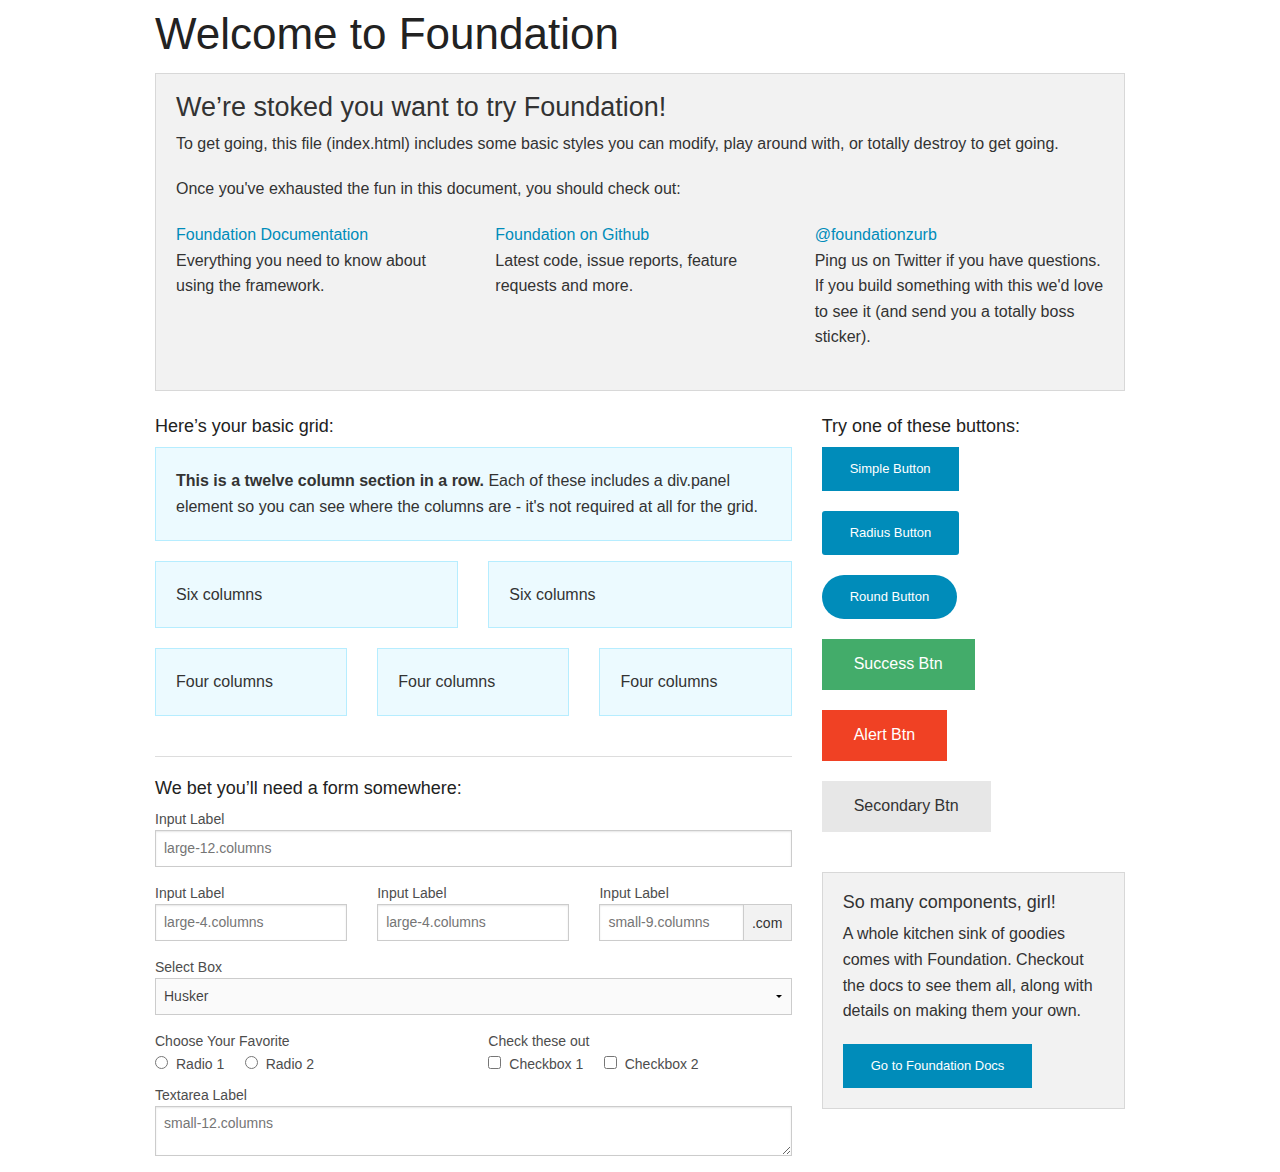
<file: assets/static/assets/foundation/index.html>
<!doctype html>
<html class="no-js" lang="en">
  <head>
    <meta charset="utf-8" />
    <meta name="viewport" content="width=device-width, initial-scale=1.0" />
    <title>Foundation | Welcome</title>
    <link rel="stylesheet" href="css/foundation.css" />
    <script src="js/vendor/modernizr.js"></script>
  </head>
  <body>
    
    <div class="row">
      <div class="large-12 columns">
        <h1>Welcome to Foundation</h1>
      </div>
    </div>
    
    <div class="row">
      <div class="large-12 columns">
      	<div class="panel">
	        <h3>We&rsquo;re stoked you want to try Foundation! </h3>
	        <p>To get going, this file (index.html) includes some basic styles you can modify, play around with, or totally destroy to get going.</p>
	        <p>Once you've exhausted the fun in this document, you should check out:</p>
	        <div class="row">
	        	<div class="large-4 medium-4 columns">
	    		<p><a href="http://foundation.zurb.com/docs">Foundation Documentation</a><br />Everything you need to know about using the framework.</p>
	    	</div>
	        	<div class="large-4 medium-4 columns">
	        		<p><a href="http://github.com/zurb/foundation">Foundation on Github</a><br />Latest code, issue reports, feature requests and more.</p>
	        	</div>
	        	<div class="large-4 medium-4 columns">
	        		<p><a href="http://twitter.com/foundationzurb">@foundationzurb</a><br />Ping us on Twitter if you have questions. If you build something with this we'd love to see it (and send you a totally boss sticker).</p>
	        	</div>        
					</div>
      	</div>
      </div>
    </div>

    <div class="row">
      <div class="large-8 medium-8 columns">
        <h5>Here&rsquo;s your basic grid:</h5>
        <!-- Grid Example -->

        <div class="row">
          <div class="large-12 columns">
            <div class="callout panel">
              <p><strong>This is a twelve column section in a row.</strong> Each of these includes a div.panel element so you can see where the columns are - it's not required at all for the grid.</p>
            </div>
          </div>
        </div>
        <div class="row">
          <div class="large-6 medium-6 columns">
            <div class="callout panel">
              <p>Six columns</p>
            </div>
          </div>
          <div class="large-6 medium-6 columns">
            <div class="callout panel">
              <p>Six columns</p>
            </div>
          </div>
        </div>
        <div class="row">
          <div class="large-4 medium-4 small-4 columns">
            <div class="callout panel">
              <p>Four columns</p>
            </div>
          </div>
          <div class="large-4 medium-4 small-4 columns">
            <div class="callout panel">
              <p>Four columns</p>
            </div>
          </div>
          <div class="large-4 medium-4 small-4 columns">
            <div class="callout panel">
              <p>Four columns</p>
            </div>
          </div>
        </div>
        
        <hr />
                
        <h5>We bet you&rsquo;ll need a form somewhere:</h5>
        <form>
				  <div class="row">
				    <div class="large-12 columns">
				      <label>Input Label</label>
				      <input type="text" placeholder="large-12.columns" />
				    </div>
				  </div>
				  <div class="row">
				    <div class="large-4 medium-4 columns">
				      <label>Input Label</label>
				      <input type="text" placeholder="large-4.columns" />
				    </div>
				    <div class="large-4 medium-4 columns">
				      <label>Input Label</label>
				      <input type="text" placeholder="large-4.columns" />
				    </div>
				    <div class="large-4 medium-4 columns">
				      <div class="row collapse">
				        <label>Input Label</label>
				        <div class="small-9 columns">
				          <input type="text" placeholder="small-9.columns" />
				        </div>
				        <div class="small-3 columns">
				          <span class="postfix">.com</span>
				        </div>
				      </div>
				    </div>
				  </div>
				  <div class="row">
				    <div class="large-12 columns">
				      <label>Select Box</label>
				      <select>
				        <option value="husker">Husker</option>
				        <option value="starbuck">Starbuck</option>
				        <option value="hotdog">Hot Dog</option>
				        <option value="apollo">Apollo</option>
				      </select>
				    </div>
				  </div>
				  <div class="row">
				    <div class="large-6 medium-6 columns">
				      <label>Choose Your Favorite</label>
				      <input type="radio" name="pokemon" value="Red" id="pokemonRed"><label for="pokemonRed">Radio 1</label>
				      <input type="radio" name="pokemon" value="Blue" id="pokemonBlue"><label for="pokemonBlue">Radio 2</label>
				    </div>
				    <div class="large-6 medium-6 columns">
				      <label>Check these out</label>
				      <input id="checkbox1" type="checkbox"><label for="checkbox1">Checkbox 1</label>
				      <input id="checkbox2" type="checkbox"><label for="checkbox2">Checkbox 2</label>
				    </div>
				  </div>
				  <div class="row">
				    <div class="large-12 columns">
				      <label>Textarea Label</label>
				      <textarea placeholder="small-12.columns"></textarea>
				    </div>
				  </div>
				</form>
      </div>     

      <div class="large-4 medium-4 columns">
			  <h5>Try one of these buttons:</h5>
			  <p><a href="#" class="small button">Simple Button</a><br/>
        <a href="#" class="small radius button">Radius Button</a><br/>
        <a href="#" class="small round button">Round Button</a><br/>            
        <a href="#" class="medium success button">Success Btn</a><br/>
        <a href="#" class="medium alert button">Alert Btn</a><br/>
        <a href="#" class="medium secondary button">Secondary Btn</a></p>           
				<div class="panel">
        	<h5>So many components, girl!</h5>
        	<p>A whole kitchen sink of goodies comes with Foundation. Checkout the docs to see them all, along with details on making them your own.</p>
        	<a href="http://foundation.zurb.com/docs/" class="small button">Go to Foundation Docs</a>          
        </div>
      </div>
    </div>
    
    <script src="js/vendor/jquery.js"></script>
    <script src="js/foundation.min.js"></script>
    <script>
      $(document).foundation();
    </script>
  </body>
</html>
</file>
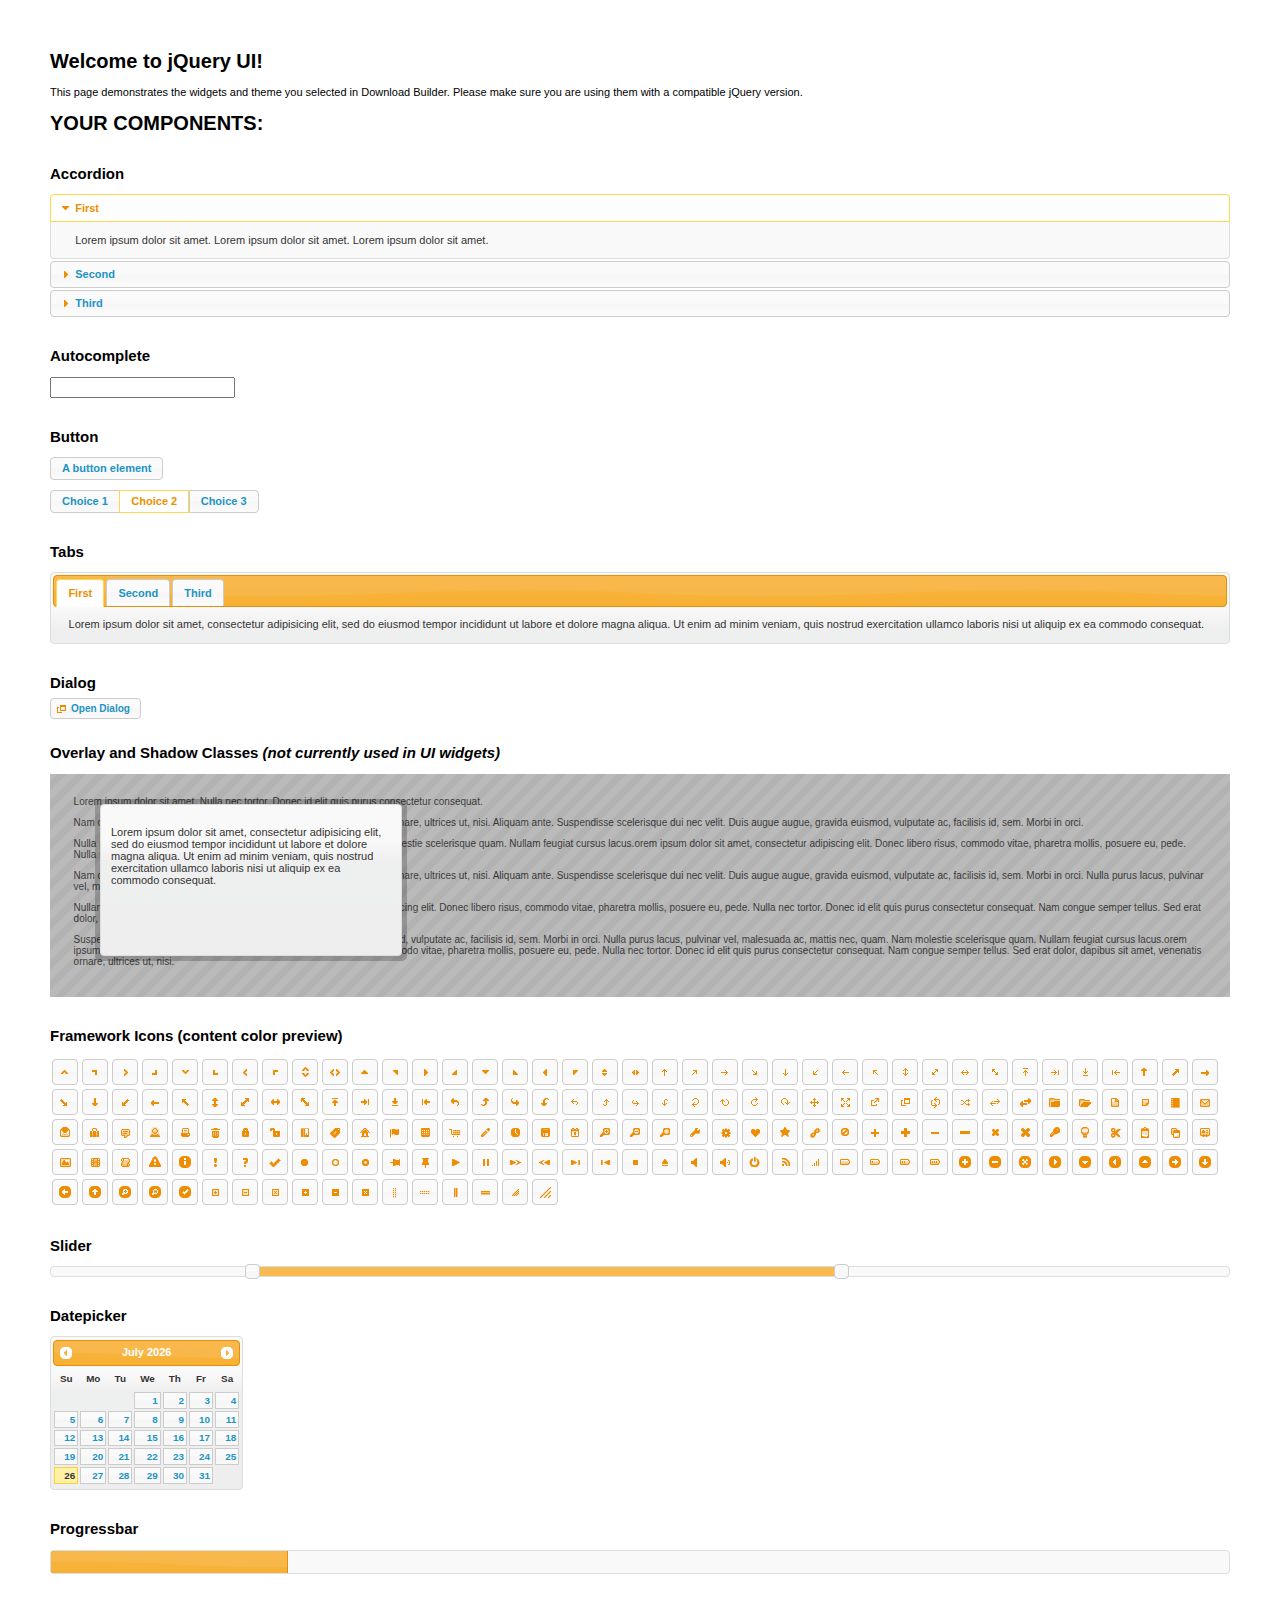
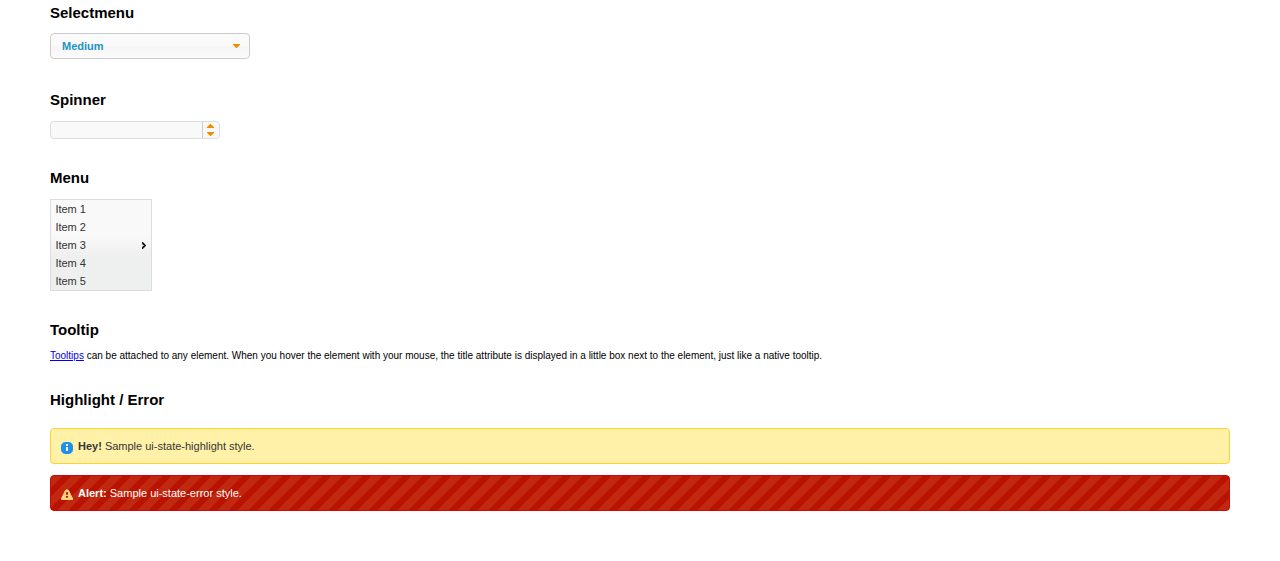
<file: assets/static/assets/jquery-ui/index.html>
<!doctype html>
<html lang="us">
<head>
	<meta charset="utf-8">
	<title>jQuery UI Example Page</title>
	<link href="jquery-ui.css" rel="stylesheet">
	<style>
	body{
		font: 62.5% "Trebuchet MS", sans-serif;
		margin: 50px;
	}
	.demoHeaders {
		margin-top: 2em;
	}
	#dialog-link {
		padding: .4em 1em .4em 20px;
		text-decoration: none;
		position: relative;
	}
	#dialog-link span.ui-icon {
		margin: 0 5px 0 0;
		position: absolute;
		left: .2em;
		top: 50%;
		margin-top: -8px;
	}
	#icons {
		margin: 0;
		padding: 0;
	}
	#icons li {
		margin: 2px;
		position: relative;
		padding: 4px 0;
		cursor: pointer;
		float: left;
		list-style: none;
	}
	#icons span.ui-icon {
		float: left;
		margin: 0 4px;
	}
	.fakewindowcontain .ui-widget-overlay {
		position: absolute;
	}
	select {
		width: 200px;
	}
	</style>
</head>
<body>

<h1>Welcome to jQuery UI!</h1>

<div class="ui-widget">
	<p>This page demonstrates the widgets and theme you selected in Download Builder. Please make sure you are using them with a compatible jQuery version.</p>
</div>

<h1>YOUR COMPONENTS:</h1>


<!-- Accordion -->
<h2 class="demoHeaders">Accordion</h2>
<div id="accordion">
	<h3>First</h3>
	<div>Lorem ipsum dolor sit amet. Lorem ipsum dolor sit amet. Lorem ipsum dolor sit amet.</div>
	<h3>Second</h3>
	<div>Phasellus mattis tincidunt nibh.</div>
	<h3>Third</h3>
	<div>Nam dui erat, auctor a, dignissim quis.</div>
</div>



<!-- Autocomplete -->
<h2 class="demoHeaders">Autocomplete</h2>
<div>
	<input id="autocomplete" title="type &quot;a&quot;">
</div>



<!-- Button -->
<h2 class="demoHeaders">Button</h2>
<button id="button">A button element</button>
<form style="margin-top: 1em;">
	<div id="radioset">
		<input type="radio" id="radio1" name="radio"><label for="radio1">Choice 1</label>
		<input type="radio" id="radio2" name="radio" checked="checked"><label for="radio2">Choice 2</label>
		<input type="radio" id="radio3" name="radio"><label for="radio3">Choice 3</label>
	</div>
</form>



<!-- Tabs -->
<h2 class="demoHeaders">Tabs</h2>
<div id="tabs">
	<ul>
		<li><a href="#tabs-1">First</a></li>
		<li><a href="#tabs-2">Second</a></li>
		<li><a href="#tabs-3">Third</a></li>
	</ul>
	<div id="tabs-1">Lorem ipsum dolor sit amet, consectetur adipisicing elit, sed do eiusmod tempor incididunt ut labore et dolore magna aliqua. Ut enim ad minim veniam, quis nostrud exercitation ullamco laboris nisi ut aliquip ex ea commodo consequat.</div>
	<div id="tabs-2">Phasellus mattis tincidunt nibh. Cras orci urna, blandit id, pretium vel, aliquet ornare, felis. Maecenas scelerisque sem non nisl. Fusce sed lorem in enim dictum bibendum.</div>
	<div id="tabs-3">Nam dui erat, auctor a, dignissim quis, sollicitudin eu, felis. Pellentesque nisi urna, interdum eget, sagittis et, consequat vestibulum, lacus. Mauris porttitor ullamcorper augue.</div>
</div>



<!-- Dialog NOTE: Dialog is not generated by UI in this demo so it can be visually styled in themeroller-->
<h2 class="demoHeaders">Dialog</h2>
<p><a href="#" id="dialog-link" class="ui-state-default ui-corner-all"><span class="ui-icon ui-icon-newwin"></span>Open Dialog</a></p>

<h2 class="demoHeaders">Overlay and Shadow Classes <em>(not currently used in UI widgets)</em></h2>
<div style="position: relative; width: 96%; height: 200px; padding:1% 2%; overflow:hidden;" class="fakewindowcontain">
	<p>Lorem ipsum dolor sit amet,  Nulla nec tortor. Donec id elit quis purus consectetur consequat. </p><p>Nam congue semper tellus. Sed erat dolor, dapibus sit amet, venenatis ornare, ultrices ut, nisi. Aliquam ante. Suspendisse scelerisque dui nec velit. Duis augue augue, gravida euismod, vulputate ac, facilisis id, sem. Morbi in orci. </p><p>Nulla purus lacus, pulvinar vel, malesuada ac, mattis nec, quam. Nam molestie scelerisque quam. Nullam feugiat cursus lacus.orem ipsum dolor sit amet, consectetur adipiscing elit. Donec libero risus, commodo vitae, pharetra mollis, posuere eu, pede. Nulla nec tortor. Donec id elit quis purus consectetur consequat. </p><p>Nam congue semper tellus. Sed erat dolor, dapibus sit amet, venenatis ornare, ultrices ut, nisi. Aliquam ante. Suspendisse scelerisque dui nec velit. Duis augue augue, gravida euismod, vulputate ac, facilisis id, sem. Morbi in orci. Nulla purus lacus, pulvinar vel, malesuada ac, mattis nec, quam. Nam molestie scelerisque quam. </p><p>Nullam feugiat cursus lacus.orem ipsum dolor sit amet, consectetur adipiscing elit. Donec libero risus, commodo vitae, pharetra mollis, posuere eu, pede. Nulla nec tortor. Donec id elit quis purus consectetur consequat. Nam congue semper tellus. Sed erat dolor, dapibus sit amet, venenatis ornare, ultrices ut, nisi. Aliquam ante. </p><p>Suspendisse scelerisque dui nec velit. Duis augue augue, gravida euismod, vulputate ac, facilisis id, sem. Morbi in orci. Nulla purus lacus, pulvinar vel, malesuada ac, mattis nec, quam. Nam molestie scelerisque quam. Nullam feugiat cursus lacus.orem ipsum dolor sit amet, consectetur adipiscing elit. Donec libero risus, commodo vitae, pharetra mollis, posuere eu, pede. Nulla nec tortor. Donec id elit quis purus consectetur consequat. Nam congue semper tellus. Sed erat dolor, dapibus sit amet, venenatis ornare, ultrices ut, nisi. </p>

	<!-- ui-dialog -->
	<div class="ui-overlay"><div class="ui-widget-overlay"></div><div class="ui-widget-shadow ui-corner-all" style="width: 302px; height: 152px; position: absolute; left: 50px; top: 30px;"></div></div>
	<div style="position: absolute; width: 280px; height: 130px;left: 50px; top: 30px; padding: 10px;" class="ui-widget ui-widget-content ui-corner-all">
		<div class="ui-dialog-content ui-widget-content" style="background: none; border: 0;">
			<p>Lorem ipsum dolor sit amet, consectetur adipisicing elit, sed do eiusmod tempor incididunt ut labore et dolore magna aliqua. Ut enim ad minim veniam, quis nostrud exercitation ullamco laboris nisi ut aliquip ex ea commodo consequat.</p>
		</div>
	</div>

</div>

<!-- ui-dialog -->
<div id="dialog" title="Dialog Title">
	<p>Lorem ipsum dolor sit amet, consectetur adipisicing elit, sed do eiusmod tempor incididunt ut labore et dolore magna aliqua. Ut enim ad minim veniam, quis nostrud exercitation ullamco laboris nisi ut aliquip ex ea commodo consequat.</p>
</div>



<h2 class="demoHeaders">Framework Icons (content color preview)</h2>
<ul id="icons" class="ui-widget ui-helper-clearfix">
	<li class="ui-state-default ui-corner-all" title=".ui-icon-carat-1-n"><span class="ui-icon ui-icon-carat-1-n"></span></li>
	<li class="ui-state-default ui-corner-all" title=".ui-icon-carat-1-ne"><span class="ui-icon ui-icon-carat-1-ne"></span></li>
	<li class="ui-state-default ui-corner-all" title=".ui-icon-carat-1-e"><span class="ui-icon ui-icon-carat-1-e"></span></li>
	<li class="ui-state-default ui-corner-all" title=".ui-icon-carat-1-se"><span class="ui-icon ui-icon-carat-1-se"></span></li>
	<li class="ui-state-default ui-corner-all" title=".ui-icon-carat-1-s"><span class="ui-icon ui-icon-carat-1-s"></span></li>
	<li class="ui-state-default ui-corner-all" title=".ui-icon-carat-1-sw"><span class="ui-icon ui-icon-carat-1-sw"></span></li>
	<li class="ui-state-default ui-corner-all" title=".ui-icon-carat-1-w"><span class="ui-icon ui-icon-carat-1-w"></span></li>
	<li class="ui-state-default ui-corner-all" title=".ui-icon-carat-1-nw"><span class="ui-icon ui-icon-carat-1-nw"></span></li>
	<li class="ui-state-default ui-corner-all" title=".ui-icon-carat-2-n-s"><span class="ui-icon ui-icon-carat-2-n-s"></span></li>
	<li class="ui-state-default ui-corner-all" title=".ui-icon-carat-2-e-w"><span class="ui-icon ui-icon-carat-2-e-w"></span></li>
	<li class="ui-state-default ui-corner-all" title=".ui-icon-triangle-1-n"><span class="ui-icon ui-icon-triangle-1-n"></span></li>
	<li class="ui-state-default ui-corner-all" title=".ui-icon-triangle-1-ne"><span class="ui-icon ui-icon-triangle-1-ne"></span></li>
	<li class="ui-state-default ui-corner-all" title=".ui-icon-triangle-1-e"><span class="ui-icon ui-icon-triangle-1-e"></span></li>
	<li class="ui-state-default ui-corner-all" title=".ui-icon-triangle-1-se"><span class="ui-icon ui-icon-triangle-1-se"></span></li>
	<li class="ui-state-default ui-corner-all" title=".ui-icon-triangle-1-s"><span class="ui-icon ui-icon-triangle-1-s"></span></li>
	<li class="ui-state-default ui-corner-all" title=".ui-icon-triangle-1-sw"><span class="ui-icon ui-icon-triangle-1-sw"></span></li>
	<li class="ui-state-default ui-corner-all" title=".ui-icon-triangle-1-w"><span class="ui-icon ui-icon-triangle-1-w"></span></li>
	<li class="ui-state-default ui-corner-all" title=".ui-icon-triangle-1-nw"><span class="ui-icon ui-icon-triangle-1-nw"></span></li>
	<li class="ui-state-default ui-corner-all" title=".ui-icon-triangle-2-n-s"><span class="ui-icon ui-icon-triangle-2-n-s"></span></li>
	<li class="ui-state-default ui-corner-all" title=".ui-icon-triangle-2-e-w"><span class="ui-icon ui-icon-triangle-2-e-w"></span></li>
	<li class="ui-state-default ui-corner-all" title=".ui-icon-arrow-1-n"><span class="ui-icon ui-icon-arrow-1-n"></span></li>
	<li class="ui-state-default ui-corner-all" title=".ui-icon-arrow-1-ne"><span class="ui-icon ui-icon-arrow-1-ne"></span></li>
	<li class="ui-state-default ui-corner-all" title=".ui-icon-arrow-1-e"><span class="ui-icon ui-icon-arrow-1-e"></span></li>
	<li class="ui-state-default ui-corner-all" title=".ui-icon-arrow-1-se"><span class="ui-icon ui-icon-arrow-1-se"></span></li>
	<li class="ui-state-default ui-corner-all" title=".ui-icon-arrow-1-s"><span class="ui-icon ui-icon-arrow-1-s"></span></li>
	<li class="ui-state-default ui-corner-all" title=".ui-icon-arrow-1-sw"><span class="ui-icon ui-icon-arrow-1-sw"></span></li>
	<li class="ui-state-default ui-corner-all" title=".ui-icon-arrow-1-w"><span class="ui-icon ui-icon-arrow-1-w"></span></li>
	<li class="ui-state-default ui-corner-all" title=".ui-icon-arrow-1-nw"><span class="ui-icon ui-icon-arrow-1-nw"></span></li>
	<li class="ui-state-default ui-corner-all" title=".ui-icon-arrow-2-n-s"><span class="ui-icon ui-icon-arrow-2-n-s"></span></li>
	<li class="ui-state-default ui-corner-all" title=".ui-icon-arrow-2-ne-sw"><span class="ui-icon ui-icon-arrow-2-ne-sw"></span></li>
	<li class="ui-state-default ui-corner-all" title=".ui-icon-arrow-2-e-w"><span class="ui-icon ui-icon-arrow-2-e-w"></span></li>
	<li class="ui-state-default ui-corner-all" title=".ui-icon-arrow-2-se-nw"><span class="ui-icon ui-icon-arrow-2-se-nw"></span></li>
	<li class="ui-state-default ui-corner-all" title=".ui-icon-arrowstop-1-n"><span class="ui-icon ui-icon-arrowstop-1-n"></span></li>
	<li class="ui-state-default ui-corner-all" title=".ui-icon-arrowstop-1-e"><span class="ui-icon ui-icon-arrowstop-1-e"></span></li>
	<li class="ui-state-default ui-corner-all" title=".ui-icon-arrowstop-1-s"><span class="ui-icon ui-icon-arrowstop-1-s"></span></li>
	<li class="ui-state-default ui-corner-all" title=".ui-icon-arrowstop-1-w"><span class="ui-icon ui-icon-arrowstop-1-w"></span></li>
	<li class="ui-state-default ui-corner-all" title=".ui-icon-arrowthick-1-n"><span class="ui-icon ui-icon-arrowthick-1-n"></span></li>
	<li class="ui-state-default ui-corner-all" title=".ui-icon-arrowthick-1-ne"><span class="ui-icon ui-icon-arrowthick-1-ne"></span></li>
	<li class="ui-state-default ui-corner-all" title=".ui-icon-arrowthick-1-e"><span class="ui-icon ui-icon-arrowthick-1-e"></span></li>
	<li class="ui-state-default ui-corner-all" title=".ui-icon-arrowthick-1-se"><span class="ui-icon ui-icon-arrowthick-1-se"></span></li>
	<li class="ui-state-default ui-corner-all" title=".ui-icon-arrowthick-1-s"><span class="ui-icon ui-icon-arrowthick-1-s"></span></li>
	<li class="ui-state-default ui-corner-all" title=".ui-icon-arrowthick-1-sw"><span class="ui-icon ui-icon-arrowthick-1-sw"></span></li>
	<li class="ui-state-default ui-corner-all" title=".ui-icon-arrowthick-1-w"><span class="ui-icon ui-icon-arrowthick-1-w"></span></li>
	<li class="ui-state-default ui-corner-all" title=".ui-icon-arrowthick-1-nw"><span class="ui-icon ui-icon-arrowthick-1-nw"></span></li>
	<li class="ui-state-default ui-corner-all" title=".ui-icon-arrowthick-2-n-s"><span class="ui-icon ui-icon-arrowthick-2-n-s"></span></li>
	<li class="ui-state-default ui-corner-all" title=".ui-icon-arrowthick-2-ne-sw"><span class="ui-icon ui-icon-arrowthick-2-ne-sw"></span></li>
	<li class="ui-state-default ui-corner-all" title=".ui-icon-arrowthick-2-e-w"><span class="ui-icon ui-icon-arrowthick-2-e-w"></span></li>
	<li class="ui-state-default ui-corner-all" title=".ui-icon-arrowthick-2-se-nw"><span class="ui-icon ui-icon-arrowthick-2-se-nw"></span></li>
	<li class="ui-state-default ui-corner-all" title=".ui-icon-arrowthickstop-1-n"><span class="ui-icon ui-icon-arrowthickstop-1-n"></span></li>
	<li class="ui-state-default ui-corner-all" title=".ui-icon-arrowthickstop-1-e"><span class="ui-icon ui-icon-arrowthickstop-1-e"></span></li>
	<li class="ui-state-default ui-corner-all" title=".ui-icon-arrowthickstop-1-s"><span class="ui-icon ui-icon-arrowthickstop-1-s"></span></li>
	<li class="ui-state-default ui-corner-all" title=".ui-icon-arrowthickstop-1-w"><span class="ui-icon ui-icon-arrowthickstop-1-w"></span></li>
	<li class="ui-state-default ui-corner-all" title=".ui-icon-arrowreturnthick-1-w"><span class="ui-icon ui-icon-arrowreturnthick-1-w"></span></li>
	<li class="ui-state-default ui-corner-all" title=".ui-icon-arrowreturnthick-1-n"><span class="ui-icon ui-icon-arrowreturnthick-1-n"></span></li>
	<li class="ui-state-default ui-corner-all" title=".ui-icon-arrowreturnthick-1-e"><span class="ui-icon ui-icon-arrowreturnthick-1-e"></span></li>
	<li class="ui-state-default ui-corner-all" title=".ui-icon-arrowreturnthick-1-s"><span class="ui-icon ui-icon-arrowreturnthick-1-s"></span></li>
	<li class="ui-state-default ui-corner-all" title=".ui-icon-arrowreturn-1-w"><span class="ui-icon ui-icon-arrowreturn-1-w"></span></li>
	<li class="ui-state-default ui-corner-all" title=".ui-icon-arrowreturn-1-n"><span class="ui-icon ui-icon-arrowreturn-1-n"></span></li>
	<li class="ui-state-default ui-corner-all" title=".ui-icon-arrowreturn-1-e"><span class="ui-icon ui-icon-arrowreturn-1-e"></span></li>
	<li class="ui-state-default ui-corner-all" title=".ui-icon-arrowreturn-1-s"><span class="ui-icon ui-icon-arrowreturn-1-s"></span></li>
	<li class="ui-state-default ui-corner-all" title=".ui-icon-arrowrefresh-1-w"><span class="ui-icon ui-icon-arrowrefresh-1-w"></span></li>
	<li class="ui-state-default ui-corner-all" title=".ui-icon-arrowrefresh-1-n"><span class="ui-icon ui-icon-arrowrefresh-1-n"></span></li>
	<li class="ui-state-default ui-corner-all" title=".ui-icon-arrowrefresh-1-e"><span class="ui-icon ui-icon-arrowrefresh-1-e"></span></li>
	<li class="ui-state-default ui-corner-all" title=".ui-icon-arrowrefresh-1-s"><span class="ui-icon ui-icon-arrowrefresh-1-s"></span></li>
	<li class="ui-state-default ui-corner-all" title=".ui-icon-arrow-4"><span class="ui-icon ui-icon-arrow-4"></span></li>
	<li class="ui-state-default ui-corner-all" title=".ui-icon-arrow-4-diag"><span class="ui-icon ui-icon-arrow-4-diag"></span></li>
	<li class="ui-state-default ui-corner-all" title=".ui-icon-extlink"><span class="ui-icon ui-icon-extlink"></span></li>
	<li class="ui-state-default ui-corner-all" title=".ui-icon-newwin"><span class="ui-icon ui-icon-newwin"></span></li>
	<li class="ui-state-default ui-corner-all" title=".ui-icon-refresh"><span class="ui-icon ui-icon-refresh"></span></li>
	<li class="ui-state-default ui-corner-all" title=".ui-icon-shuffle"><span class="ui-icon ui-icon-shuffle"></span></li>
	<li class="ui-state-default ui-corner-all" title=".ui-icon-transfer-e-w"><span class="ui-icon ui-icon-transfer-e-w"></span></li>
	<li class="ui-state-default ui-corner-all" title=".ui-icon-transferthick-e-w"><span class="ui-icon ui-icon-transferthick-e-w"></span></li>
	<li class="ui-state-default ui-corner-all" title=".ui-icon-folder-collapsed"><span class="ui-icon ui-icon-folder-collapsed"></span></li>
	<li class="ui-state-default ui-corner-all" title=".ui-icon-folder-open"><span class="ui-icon ui-icon-folder-open"></span></li>
	<li class="ui-state-default ui-corner-all" title=".ui-icon-document"><span class="ui-icon ui-icon-document"></span></li>
	<li class="ui-state-default ui-corner-all" title=".ui-icon-document-b"><span class="ui-icon ui-icon-document-b"></span></li>
	<li class="ui-state-default ui-corner-all" title=".ui-icon-note"><span class="ui-icon ui-icon-note"></span></li>
	<li class="ui-state-default ui-corner-all" title=".ui-icon-mail-closed"><span class="ui-icon ui-icon-mail-closed"></span></li>
	<li class="ui-state-default ui-corner-all" title=".ui-icon-mail-open"><span class="ui-icon ui-icon-mail-open"></span></li>
	<li class="ui-state-default ui-corner-all" title=".ui-icon-suitcase"><span class="ui-icon ui-icon-suitcase"></span></li>
	<li class="ui-state-default ui-corner-all" title=".ui-icon-comment"><span class="ui-icon ui-icon-comment"></span></li>
	<li class="ui-state-default ui-corner-all" title=".ui-icon-person"><span class="ui-icon ui-icon-person"></span></li>
	<li class="ui-state-default ui-corner-all" title=".ui-icon-print"><span class="ui-icon ui-icon-print"></span></li>
	<li class="ui-state-default ui-corner-all" title=".ui-icon-trash"><span class="ui-icon ui-icon-trash"></span></li>
	<li class="ui-state-default ui-corner-all" title=".ui-icon-locked"><span class="ui-icon ui-icon-locked"></span></li>
	<li class="ui-state-default ui-corner-all" title=".ui-icon-unlocked"><span class="ui-icon ui-icon-unlocked"></span></li>
	<li class="ui-state-default ui-corner-all" title=".ui-icon-bookmark"><span class="ui-icon ui-icon-bookmark"></span></li>
	<li class="ui-state-default ui-corner-all" title=".ui-icon-tag"><span class="ui-icon ui-icon-tag"></span></li>
	<li class="ui-state-default ui-corner-all" title=".ui-icon-home"><span class="ui-icon ui-icon-home"></span></li>
	<li class="ui-state-default ui-corner-all" title=".ui-icon-flag"><span class="ui-icon ui-icon-flag"></span></li>
	<li class="ui-state-default ui-corner-all" title=".ui-icon-calculator"><span class="ui-icon ui-icon-calculator"></span></li>
	<li class="ui-state-default ui-corner-all" title=".ui-icon-cart"><span class="ui-icon ui-icon-cart"></span></li>
	<li class="ui-state-default ui-corner-all" title=".ui-icon-pencil"><span class="ui-icon ui-icon-pencil"></span></li>
	<li class="ui-state-default ui-corner-all" title=".ui-icon-clock"><span class="ui-icon ui-icon-clock"></span></li>
	<li class="ui-state-default ui-corner-all" title=".ui-icon-disk"><span class="ui-icon ui-icon-disk"></span></li>
	<li class="ui-state-default ui-corner-all" title=".ui-icon-calendar"><span class="ui-icon ui-icon-calendar"></span></li>
	<li class="ui-state-default ui-corner-all" title=".ui-icon-zoomin"><span class="ui-icon ui-icon-zoomin"></span></li>
	<li class="ui-state-default ui-corner-all" title=".ui-icon-zoomout"><span class="ui-icon ui-icon-zoomout"></span></li>
	<li class="ui-state-default ui-corner-all" title=".ui-icon-search"><span class="ui-icon ui-icon-search"></span></li>
	<li class="ui-state-default ui-corner-all" title=".ui-icon-wrench"><span class="ui-icon ui-icon-wrench"></span></li>
	<li class="ui-state-default ui-corner-all" title=".ui-icon-gear"><span class="ui-icon ui-icon-gear"></span></li>
	<li class="ui-state-default ui-corner-all" title=".ui-icon-heart"><span class="ui-icon ui-icon-heart"></span></li>
	<li class="ui-state-default ui-corner-all" title=".ui-icon-star"><span class="ui-icon ui-icon-star"></span></li>
	<li class="ui-state-default ui-corner-all" title=".ui-icon-link"><span class="ui-icon ui-icon-link"></span></li>
	<li class="ui-state-default ui-corner-all" title=".ui-icon-cancel"><span class="ui-icon ui-icon-cancel"></span></li>
	<li class="ui-state-default ui-corner-all" title=".ui-icon-plus"><span class="ui-icon ui-icon-plus"></span></li>
	<li class="ui-state-default ui-corner-all" title=".ui-icon-plusthick"><span class="ui-icon ui-icon-plusthick"></span></li>
	<li class="ui-state-default ui-corner-all" title=".ui-icon-minus"><span class="ui-icon ui-icon-minus"></span></li>
	<li class="ui-state-default ui-corner-all" title=".ui-icon-minusthick"><span class="ui-icon ui-icon-minusthick"></span></li>
	<li class="ui-state-default ui-corner-all" title=".ui-icon-close"><span class="ui-icon ui-icon-close"></span></li>
	<li class="ui-state-default ui-corner-all" title=".ui-icon-closethick"><span class="ui-icon ui-icon-closethick"></span></li>
	<li class="ui-state-default ui-corner-all" title=".ui-icon-key"><span class="ui-icon ui-icon-key"></span></li>
	<li class="ui-state-default ui-corner-all" title=".ui-icon-lightbulb"><span class="ui-icon ui-icon-lightbulb"></span></li>
	<li class="ui-state-default ui-corner-all" title=".ui-icon-scissors"><span class="ui-icon ui-icon-scissors"></span></li>
	<li class="ui-state-default ui-corner-all" title=".ui-icon-clipboard"><span class="ui-icon ui-icon-clipboard"></span></li>
	<li class="ui-state-default ui-corner-all" title=".ui-icon-copy"><span class="ui-icon ui-icon-copy"></span></li>
	<li class="ui-state-default ui-corner-all" title=".ui-icon-contact"><span class="ui-icon ui-icon-contact"></span></li>
	<li class="ui-state-default ui-corner-all" title=".ui-icon-image"><span class="ui-icon ui-icon-image"></span></li>
	<li class="ui-state-default ui-corner-all" title=".ui-icon-video"><span class="ui-icon ui-icon-video"></span></li>
	<li class="ui-state-default ui-corner-all" title=".ui-icon-script"><span class="ui-icon ui-icon-script"></span></li>
	<li class="ui-state-default ui-corner-all" title=".ui-icon-alert"><span class="ui-icon ui-icon-alert"></span></li>
	<li class="ui-state-default ui-corner-all" title=".ui-icon-info"><span class="ui-icon ui-icon-info"></span></li>
	<li class="ui-state-default ui-corner-all" title=".ui-icon-notice"><span class="ui-icon ui-icon-notice"></span></li>
	<li class="ui-state-default ui-corner-all" title=".ui-icon-help"><span class="ui-icon ui-icon-help"></span></li>
	<li class="ui-state-default ui-corner-all" title=".ui-icon-check"><span class="ui-icon ui-icon-check"></span></li>
	<li class="ui-state-default ui-corner-all" title=".ui-icon-bullet"><span class="ui-icon ui-icon-bullet"></span></li>
	<li class="ui-state-default ui-corner-all" title=".ui-icon-radio-off"><span class="ui-icon ui-icon-radio-off"></span></li>
	<li class="ui-state-default ui-corner-all" title=".ui-icon-radio-on"><span class="ui-icon ui-icon-radio-on"></span></li>
	<li class="ui-state-default ui-corner-all" title=".ui-icon-pin-w"><span class="ui-icon ui-icon-pin-w"></span></li>
	<li class="ui-state-default ui-corner-all" title=".ui-icon-pin-s"><span class="ui-icon ui-icon-pin-s"></span></li>
	<li class="ui-state-default ui-corner-all" title=".ui-icon-play"><span class="ui-icon ui-icon-play"></span></li>
	<li class="ui-state-default ui-corner-all" title=".ui-icon-pause"><span class="ui-icon ui-icon-pause"></span></li>
	<li class="ui-state-default ui-corner-all" title=".ui-icon-seek-next"><span class="ui-icon ui-icon-seek-next"></span></li>
	<li class="ui-state-default ui-corner-all" title=".ui-icon-seek-prev"><span class="ui-icon ui-icon-seek-prev"></span></li>
	<li class="ui-state-default ui-corner-all" title=".ui-icon-seek-end"><span class="ui-icon ui-icon-seek-end"></span></li>
	<li class="ui-state-default ui-corner-all" title=".ui-icon-seek-first"><span class="ui-icon ui-icon-seek-first"></span></li>
	<li class="ui-state-default ui-corner-all" title=".ui-icon-stop"><span class="ui-icon ui-icon-stop"></span></li>
	<li class="ui-state-default ui-corner-all" title=".ui-icon-eject"><span class="ui-icon ui-icon-eject"></span></li>
	<li class="ui-state-default ui-corner-all" title=".ui-icon-volume-off"><span class="ui-icon ui-icon-volume-off"></span></li>
	<li class="ui-state-default ui-corner-all" title=".ui-icon-volume-on"><span class="ui-icon ui-icon-volume-on"></span></li>
	<li class="ui-state-default ui-corner-all" title=".ui-icon-power"><span class="ui-icon ui-icon-power"></span></li>
	<li class="ui-state-default ui-corner-all" title=".ui-icon-signal-diag"><span class="ui-icon ui-icon-signal-diag"></span></li>
	<li class="ui-state-default ui-corner-all" title=".ui-icon-signal"><span class="ui-icon ui-icon-signal"></span></li>
	<li class="ui-state-default ui-corner-all" title=".ui-icon-battery-0"><span class="ui-icon ui-icon-battery-0"></span></li>
	<li class="ui-state-default ui-corner-all" title=".ui-icon-battery-1"><span class="ui-icon ui-icon-battery-1"></span></li>
	<li class="ui-state-default ui-corner-all" title=".ui-icon-battery-2"><span class="ui-icon ui-icon-battery-2"></span></li>
	<li class="ui-state-default ui-corner-all" title=".ui-icon-battery-3"><span class="ui-icon ui-icon-battery-3"></span></li>
	<li class="ui-state-default ui-corner-all" title=".ui-icon-circle-plus"><span class="ui-icon ui-icon-circle-plus"></span></li>
	<li class="ui-state-default ui-corner-all" title=".ui-icon-circle-minus"><span class="ui-icon ui-icon-circle-minus"></span></li>
	<li class="ui-state-default ui-corner-all" title=".ui-icon-circle-close"><span class="ui-icon ui-icon-circle-close"></span></li>
	<li class="ui-state-default ui-corner-all" title=".ui-icon-circle-triangle-e"><span class="ui-icon ui-icon-circle-triangle-e"></span></li>
	<li class="ui-state-default ui-corner-all" title=".ui-icon-circle-triangle-s"><span class="ui-icon ui-icon-circle-triangle-s"></span></li>
	<li class="ui-state-default ui-corner-all" title=".ui-icon-circle-triangle-w"><span class="ui-icon ui-icon-circle-triangle-w"></span></li>
	<li class="ui-state-default ui-corner-all" title=".ui-icon-circle-triangle-n"><span class="ui-icon ui-icon-circle-triangle-n"></span></li>
	<li class="ui-state-default ui-corner-all" title=".ui-icon-circle-arrow-e"><span class="ui-icon ui-icon-circle-arrow-e"></span></li>
	<li class="ui-state-default ui-corner-all" title=".ui-icon-circle-arrow-s"><span class="ui-icon ui-icon-circle-arrow-s"></span></li>
	<li class="ui-state-default ui-corner-all" title=".ui-icon-circle-arrow-w"><span class="ui-icon ui-icon-circle-arrow-w"></span></li>
	<li class="ui-state-default ui-corner-all" title=".ui-icon-circle-arrow-n"><span class="ui-icon ui-icon-circle-arrow-n"></span></li>
	<li class="ui-state-default ui-corner-all" title=".ui-icon-circle-zoomin"><span class="ui-icon ui-icon-circle-zoomin"></span></li>
	<li class="ui-state-default ui-corner-all" title=".ui-icon-circle-zoomout"><span class="ui-icon ui-icon-circle-zoomout"></span></li>
	<li class="ui-state-default ui-corner-all" title=".ui-icon-circle-check"><span class="ui-icon ui-icon-circle-check"></span></li>
	<li class="ui-state-default ui-corner-all" title=".ui-icon-circlesmall-plus"><span class="ui-icon ui-icon-circlesmall-plus"></span></li>
	<li class="ui-state-default ui-corner-all" title=".ui-icon-circlesmall-minus"><span class="ui-icon ui-icon-circlesmall-minus"></span></li>
	<li class="ui-state-default ui-corner-all" title=".ui-icon-circlesmall-close"><span class="ui-icon ui-icon-circlesmall-close"></span></li>
	<li class="ui-state-default ui-corner-all" title=".ui-icon-squaresmall-plus"><span class="ui-icon ui-icon-squaresmall-plus"></span></li>
	<li class="ui-state-default ui-corner-all" title=".ui-icon-squaresmall-minus"><span class="ui-icon ui-icon-squaresmall-minus"></span></li>
	<li class="ui-state-default ui-corner-all" title=".ui-icon-squaresmall-close"><span class="ui-icon ui-icon-squaresmall-close"></span></li>
	<li class="ui-state-default ui-corner-all" title=".ui-icon-grip-dotted-vertical"><span class="ui-icon ui-icon-grip-dotted-vertical"></span></li>
	<li class="ui-state-default ui-corner-all" title=".ui-icon-grip-dotted-horizontal"><span class="ui-icon ui-icon-grip-dotted-horizontal"></span></li>
	<li class="ui-state-default ui-corner-all" title=".ui-icon-grip-solid-vertical"><span class="ui-icon ui-icon-grip-solid-vertical"></span></li>
	<li class="ui-state-default ui-corner-all" title=".ui-icon-grip-solid-horizontal"><span class="ui-icon ui-icon-grip-solid-horizontal"></span></li>
	<li class="ui-state-default ui-corner-all" title=".ui-icon-gripsmall-diagonal-se"><span class="ui-icon ui-icon-gripsmall-diagonal-se"></span></li>
	<li class="ui-state-default ui-corner-all" title=".ui-icon-grip-diagonal-se"><span class="ui-icon ui-icon-grip-diagonal-se"></span></li>
</ul>


<!-- Slider -->
<h2 class="demoHeaders">Slider</h2>
<div id="slider"></div>



<!-- Datepicker -->
<h2 class="demoHeaders">Datepicker</h2>
<div id="datepicker"></div>



<!-- Progressbar -->
<h2 class="demoHeaders">Progressbar</h2>
<div id="progressbar"></div>



<!-- Progressbar -->
<h2 class="demoHeaders">Selectmenu</h2>
<select id="selectmenu">
	<option>Slower</option>
	<option>Slow</option>
	<option selected="selected">Medium</option>
	<option>Fast</option>
	<option>Faster</option>
</select>



<!-- Spinner -->
<h2 class="demoHeaders">Spinner</h2>
<input id="spinner">



<!-- Menu -->
<h2 class="demoHeaders">Menu</h2>
<ul style="width:100px;" id="menu">
	<li>Item 1</li>
	<li>Item 2</li>
	<li>Item 3
		<ul>
			<li>Item 3-1</li>
			<li>Item 3-2</li>
			<li>Item 3-3</li>
			<li>Item 3-4</li>
			<li>Item 3-5</li>
		</ul>
	</li>
	<li>Item 4</li>
	<li>Item 5</li>
</ul>



<!-- Tooltip -->
<h2 class="demoHeaders">Tooltip</h2>
<p id="tooltip">
	<a href="#" title="That&apos;s what this widget is">Tooltips</a> can be attached to any element. When you hover
the element with your mouse, the title attribute is displayed in a little box next to the element, just like a native tooltip.
</p>


<!-- Highlight / Error -->
<h2 class="demoHeaders">Highlight / Error</h2>
<div class="ui-widget">
	<div class="ui-state-highlight ui-corner-all" style="margin-top: 20px; padding: 0 .7em;">
		<p><span class="ui-icon ui-icon-info" style="float: left; margin-right: .3em;"></span>
		<strong>Hey!</strong> Sample ui-state-highlight style.</p>
	</div>
</div>
<br>
<div class="ui-widget">
	<div class="ui-state-error ui-corner-all" style="padding: 0 .7em;">
		<p><span class="ui-icon ui-icon-alert" style="float: left; margin-right: .3em;"></span>
		<strong>Alert:</strong> Sample ui-state-error style.</p>
	</div>
</div>

<script src="external/jquery/jquery.js"></script>
<script src="jquery-ui.js"></script>
<script>

$( "#accordion" ).accordion();



var availableTags = [
	"ActionScript",
	"AppleScript",
	"Asp",
	"BASIC",
	"C",
	"C++",
	"Clojure",
	"COBOL",
	"ColdFusion",
	"Erlang",
	"Fortran",
	"Groovy",
	"Haskell",
	"Java",
	"JavaScript",
	"Lisp",
	"Perl",
	"PHP",
	"Python",
	"Ruby",
	"Scala",
	"Scheme"
];
$( "#autocomplete" ).autocomplete({
	source: availableTags
});



$( "#button" ).button();
$( "#radioset" ).buttonset();



$( "#tabs" ).tabs();



$( "#dialog" ).dialog({
	autoOpen: false,
	width: 400,
	buttons: [
		{
			text: "Ok",
			click: function() {
				$( this ).dialog( "close" );
			}
		},
		{
			text: "Cancel",
			click: function() {
				$( this ).dialog( "close" );
			}
		}
	]
});

// Link to open the dialog
$( "#dialog-link" ).click(function( event ) {
	$( "#dialog" ).dialog( "open" );
	event.preventDefault();
});



$( "#datepicker" ).datepicker({
	inline: true
});



$( "#slider" ).slider({
	range: true,
	values: [ 17, 67 ]
});



$( "#progressbar" ).progressbar({
	value: 20
});



$( "#spinner" ).spinner();



$( "#menu" ).menu();



$( "#tooltip" ).tooltip();



$( "#selectmenu" ).selectmenu();


// Hover states on the static widgets
$( "#dialog-link, #icons li" ).hover(
	function() {
		$( this ).addClass( "ui-state-hover" );
	},
	function() {
		$( this ).removeClass( "ui-state-hover" );
	}
);
</script>
</body>
</html>
</file>
